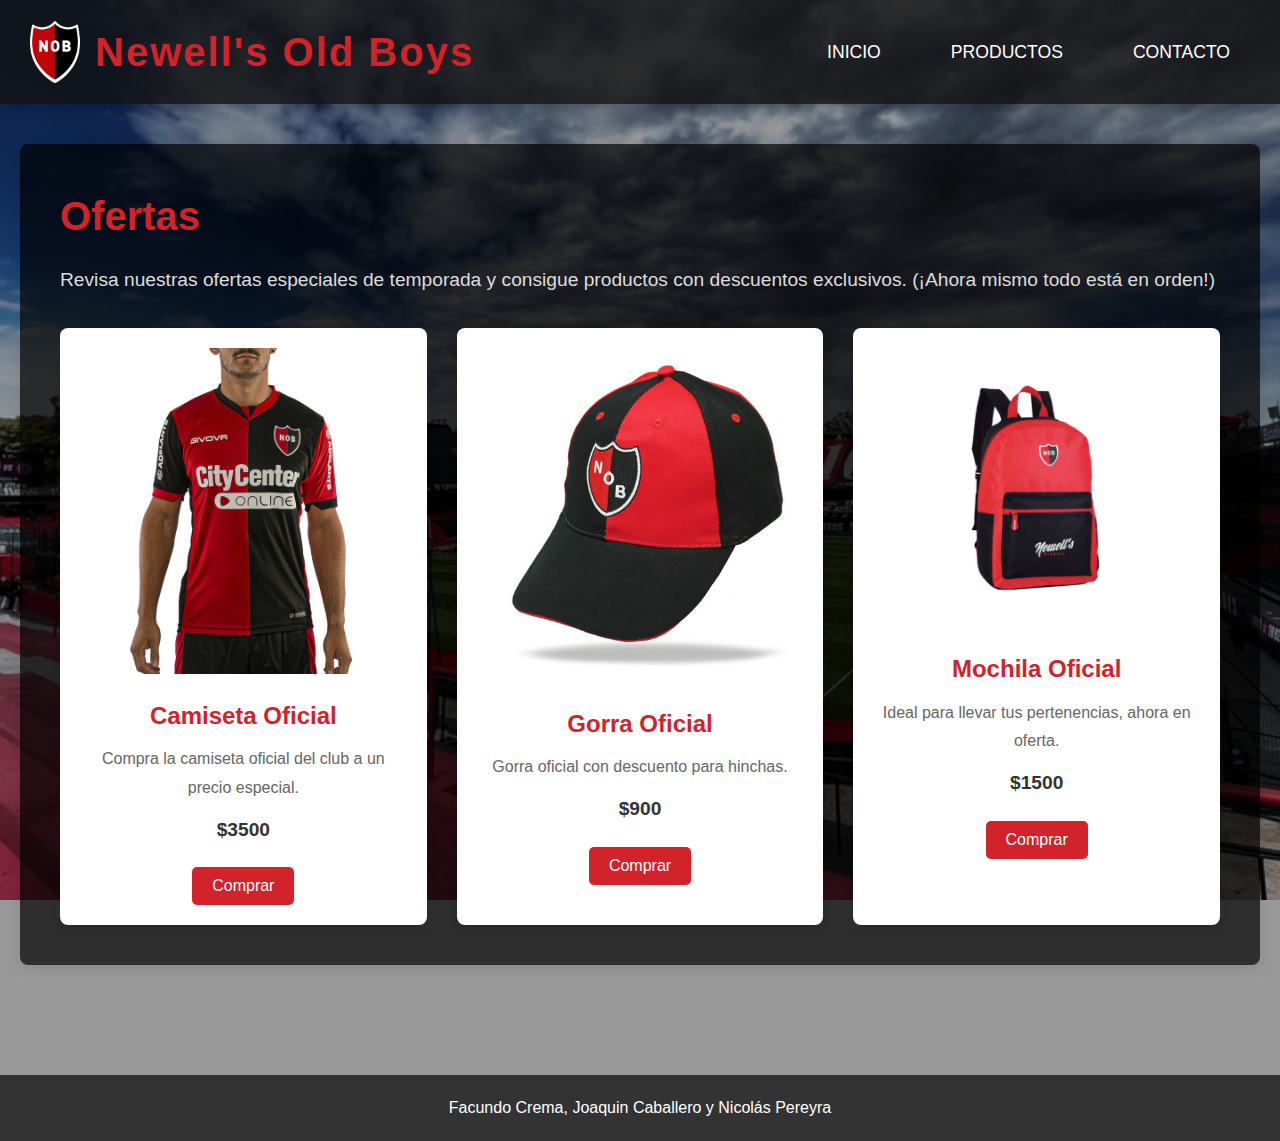
<file: ofertas.html>
<!DOCTYPE html>
<html lang="es">
<head>
    <!-- Definición del conjunto de caracteres y la vista en dispositivos móviles -->
    <meta charset="UTF-8">
    <meta name="viewport" content="width=device-width, initial-scale=1.0">
    <title>Ofertas - Tienda Oficial Newell's Old Boys</title>
    
    <!-- Enlace a la hoja de estilos externa -->
    <link rel="stylesheet" href="styles.css">
</head>
<body>
    <!-- Encabezado de la página -->
    <header>
        <!-- Contenedor del logo -->
        <div class="logo">
            <!-- Imagen del logo de la tienda -->
            <img src="logo.png" alt="Logo de Newell's Old Boys" class="logo-img" />
            <!-- Nombre del club -->
            <h1>Newell's Old Boys</h1>
        </div>
        
        <!-- Barra de navegación -->
        <nav>
            <!-- Lista de enlaces de navegación -->
            <ul>
                <li><a href="index.html">Inicio</a></li>
                <li><a href="productos.html">Productos</a></li>
                <li><a href="ubicacion.html">Contacto</a></li>
            </ul>
        </nav>
    </header>

    <!-- Contenido principal de la página -->
    <main>
        <!-- Sección de ofertas -->
        <section id="ofertas" class="section">
            <!-- Título de la sección -->
            <h2>Ofertas</h2>
            <!-- Descripción introductoria de las ofertas -->
            <p>Revisa nuestras ofertas especiales de temporada y consigue productos con descuentos exclusivos. (¡Ahora mismo todo está en orden!)</p>
            
            <!-- Galería de productos en oferta -->
            <div class="product-gallery">
                <!-- Producto 1: Camiseta en oferta -->
                <div class="product">
                    <img src="camiseta.png" alt="Camiseta Oficial en Oferta" />
                    <h3>Camiseta Oficial</h3>
                    <p>Compra la camiseta oficial del club a un precio especial.</p>
                    <!-- Precio rebajado -->
                    <p class="price">$3500</p>
                    <!-- Botón para comprar -->
                    <button class="buy-btn">Comprar</button>
                </div>
                
                <!-- Producto 2: Gorra en oferta -->
                <div class="product">
                    <img src="gorro.png" alt="Gorra Oficial en Oferta" />
                    <h3>Gorra Oficial</h3>
                    <p>Gorra oficial con descuento para hinchas.</p>
                    <!-- Precio rebajado -->
                    <p class="price">$900</p>
                    <!-- Botón para comprar -->
                    <button class="buy-btn">Comprar</button>
                </div>
                
                <!-- Producto 3: Mochila en oferta -->
                <div class="product">
                    <img src="mochila.png" alt="Mochila Oficial en Oferta" />
                    <h3>Mochila Oficial</h3>
                    <p>Ideal para llevar tus pertenencias, ahora en oferta.</p>
                    <!-- Precio rebajado -->
                    <p class="price">$1500</p>
                    <!-- Botón para comprar -->
                    <button class="buy-btn">Comprar</button>
                </div>
            </div>
        </section>
    </main>

    <!-- Pie de página -->
    <footer>
        <!-- Créditos de los creadores -->
        <p>Facundo Crema, Joaquin Caballero y Nicolás Pereyra</p>
    </footer>
</body>
</html>
</file>
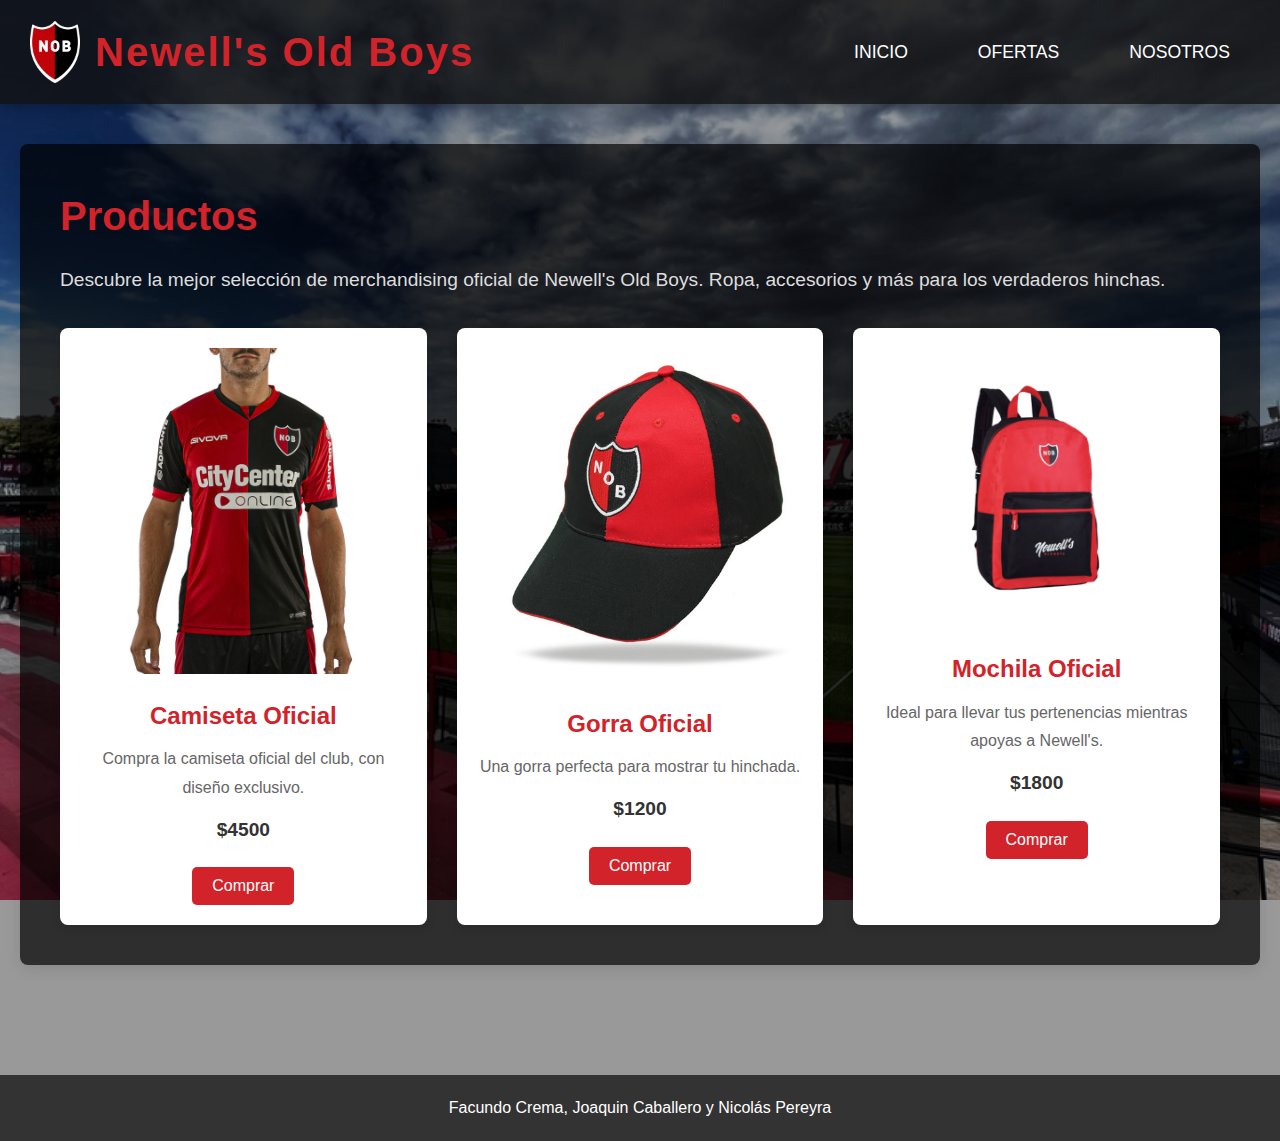
<file: productos.html>
<!DOCTYPE html>
<html lang="es">
<head>
    <!-- Configuración básica de metadatos -->
    <meta charset="UTF-8">
    <meta name="viewport" content="width=device-width, initial-scale=1.0">
    <title>Productos - Tienda Oficial Newell's Old Boys</title>
    <!-- Enlace a la hoja de estilos externa -->
    <link rel="stylesheet" href="styles.css">
    
    <!-- Script para cerrar el menú de navegación en dispositivos móviles al hacer clic en un enlace -->
    <script>
        document.addEventListener('DOMContentLoaded', function () {
            // Para cada enlace en la barra de navegación
            document.querySelectorAll('nav ul li a').forEach(link => {
                // Al hacer clic en un enlace, se cierra el menú de hamburguesa
                link.addEventListener('click', () => {
                    document.getElementById('menu-toggle').checked = false;
                });
            });
        });
    </script>
</head>
<body>
    <!-- Encabezado de la página -->
    <header>
        <div class="logo">
            <!-- Imagen del logo con un tamaño ajustado -->
            <img src="logo.png" alt="Logo de Newell's Old Boys" class="logo-img" />
            <!-- Título de la tienda -->
            <h1>Newell's Old Boys</h1>
        </div>

        <!-- Barra de navegación -->
        <nav>
            <!-- Checkbox para el menú móvil (activo cuando se selecciona el menú) -->
            <input type="checkbox" id="menu-toggle" class="menu-toggle">
            <!-- Etiqueta de tipo hamburguesa, que se usa para abrir y cerrar el menú en dispositivos pequeños -->
            <label for="menu-toggle" class="hamburger">
                <!-- Icono de menú tipo hamburguesa, tres barras -->
                <div class="bar"></div>
                <div class="bar"></div>
                <div class="bar"></div>
            </label>
            
            <!-- Enlaces de navegación -->
            <ul>
                <li><a href="index.html">Inicio</a></li>
                <li><a href="ofertas.html">Ofertas</a></li>
                <li><a href="ubicacion.html">Nosotros</a></li>
            </ul>
        </nav>
    </header>

    <!-- Contenido principal de la página -->
    <main>
        <!-- Sección de productos -->
        <section id="productos" class="section">
            <h2>Productos</h2>
            <p>Descubre la mejor selección de merchandising oficial de Newell's Old Boys. Ropa, accesorios y más para los verdaderos hinchas.</p>
            
            <!-- Galería de productos -->
            <div class="product-gallery">
                <!-- Producto 1: Camiseta -->
                <div class="product">
                    <img src="camiseta.png" alt="Camiseta Oficial" />
                    <h3>Camiseta Oficial</h3>
                    <p>Compra la camiseta oficial del club, con diseño exclusivo.</p>
                    <p class="price">$4500</p>
                    <button class="buy-btn">Comprar</button>
                </div>

                <!-- Producto 2: Gorra -->
                <div class="product">
                    <img src="gorro.png" alt="Gorra Oficial" />
                    <h3>Gorra Oficial</h3>
                    <p>Una gorra perfecta para mostrar tu hinchada.</p>
                    <p class="price">$1200</p>
                    <button class="buy-btn">Comprar</button>
                </div>

                <!-- Producto 3: Mochila -->
                <div class="product">
                    <img src="mochila.png" alt="Mochila Oficial" />
                    <h3>Mochila Oficial</h3>
                    <p>Ideal para llevar tus pertenencias mientras apoyas a Newell's.</p>
                    <p class="price">$1800</p>
                    <button class="buy-btn">Comprar</button>
                </div>
            </div>
        </section>
    </main>

    <!-- Pie de página -->
    <footer>
        <!-- Créditos del desarrollo de la tienda -->
        <p>Facundo Crema, Joaquin Caballero y Nicolás Pereyra</p>
    </footer>
</body>
</html>
</file>
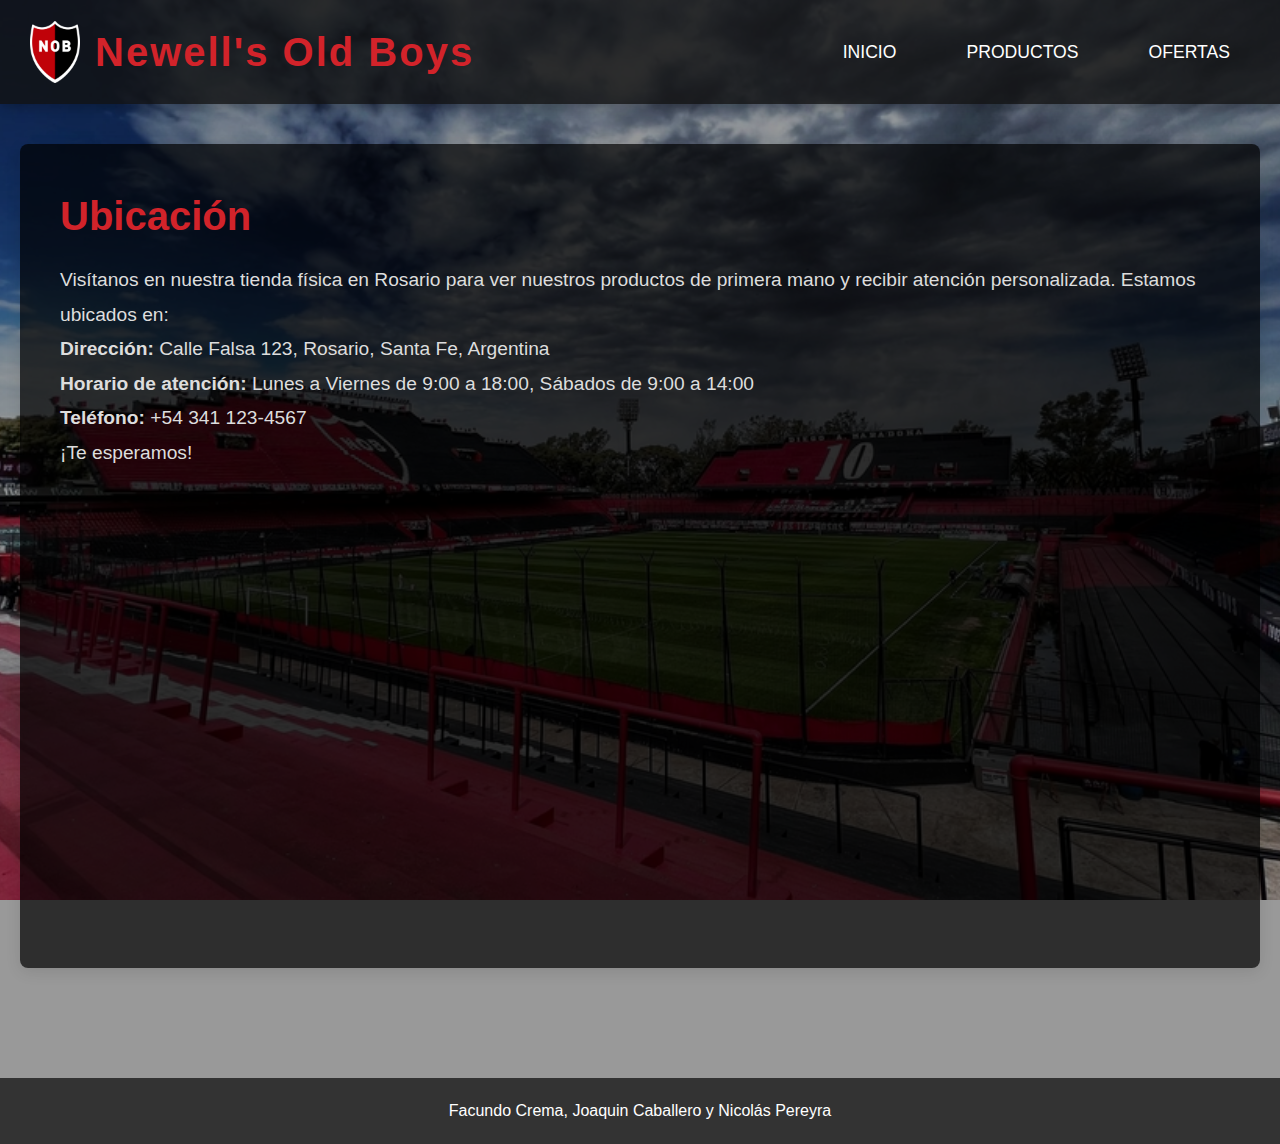
<file: ubicacion.html>
<!DOCTYPE html>
<html lang="es">
<head>
    <!-- Definición del conjunto de caracteres y la vista en dispositivos móviles -->
    <meta charset="UTF-8">
    <meta name="viewport" content="width=device-width, initial-scale=1.0">
    <title>Ubicación - Tienda Oficial Newell's Old Boys</title>
    
    <!-- Enlace a la hoja de estilos externa -->
    <link rel="stylesheet" href="styles.css">
</head>
<body>
    <!-- Encabezado de la página -->
    <header>
        <!-- Contenedor del logo -->
        <div class="logo">
            <!-- Imagen del logo de la tienda -->
            <img src="logo.png" alt="Logo de Newell's Old Boys" class="logo-img" />
            <!-- Nombre del club -->
            <h1>Newell's Old Boys</h1>
        </div>
        
        <!-- Barra de navegación -->
        <nav>
            <!-- Lista de enlaces de navegación -->
            <ul>
                <li><a href="index.html">Inicio</a></li>
                <li><a href="productos.html">Productos</a></li>
                <li><a href="ofertas.html">Ofertas</a></li>
            </ul>
        </nav>
    </header>

    <!-- Contenido principal de la página -->
    <main>
        <!-- Sección de Ubicación -->
        <section class="section">
            <!-- Título de la sección -->
            <h2>Ubicación</h2>
            
            <!-- Descripción de la ubicación de la tienda -->
            <p>Visítanos en nuestra tienda física en Rosario para ver nuestros productos de primera mano y recibir atención personalizada. Estamos ubicados en:</p>
            
            <!-- Información de la tienda: Dirección -->
            <p><strong>Dirección:</strong> Calle Falsa 123, Rosario, Santa Fe, Argentina</p>
            
            <!-- Información de la tienda: Horario de atención -->
            <p><strong>Horario de atención:</strong> Lunes a Viernes de 9:00 a 18:00, Sábados de 9:00 a 14:00</p>
            
            <!-- Información de la tienda: Teléfono -->
            <p><strong>Teléfono:</strong> +54 341 123-4567</p>
            
            <!-- Mensaje de bienvenida -->
            <p>¡Te esperamos!</p>

            <!-- Mapa de ubicación de Google Maps -->
            <div class="map">
                <iframe
                    src="https://www.google.com/maps/embed?pb=!1m18!1m12!1m3!1d3305.4579863680825!2d-54.9686277!3d-34.9676266!2m3!1f0!2f0!3f0!3m2!1i1024!2i768!4f13.1!3m3!1m2!1s0x95a53371f7c27911%3A0x1a3f0e5b1c6054d!2sIsla%20Gorriti!5e0!3m2!1ses!2sar!4v1699886543210!5m2!1ses!2sar"
                    width="100%" height="450" style="border:0;" allowfullscreen="" loading="lazy"></iframe>
            </div>
        </section>
    </main>

    <!-- Pie de página -->
    <footer>
        <!-- Créditos de los creadores -->
        <p>Facundo Crema, Joaquin Caballero y Nicolás Pereyra</p>
    </footer>
</body>
</html>
</file>
<file: styles.css>
/* Reiniciar el margen y padding, y ajustar el modelo de caja */
* {
    margin: 0;
    padding: 0;
    box-sizing: border-box;
    font-family: 'Helvetica Neue', Helvetica, Arial, sans-serif; /* Fuente general */
}

/* Fondo de la página con una imagen y estilo fijo */
body {
    background-image: url('newellsfondo.jpg');
    background-size: cover; /* Asegura que la imagen cubra toda la pantalla */
    background-position: center; /* Centra la imagen de fondo */
    background-attachment: fixed; /* Fija el fondo mientras se desplaza el contenido */
    color: #fff; /* Color de texto blanco */
    line-height: 1.6; /* Mejora la legibilidad */
    position: relative;
}

/* Superponer una capa oscura sobre la imagen de fondo */
body::before {
    content: ""; /* Crea una capa vacía */
    position: absolute;
    top: 0;
    left: 0;
    right: 0;
    bottom: 0;
    background-color: rgba(0, 0, 0, 0.4); /* Capa semitransparente */
    z-index: -1; /* Coloca la capa detrás del contenido */
}

/* Encabezado con color de fondo semitransparente */
header {
    background-color: rgba(17, 17, 17, 0.8); /* Fondo oscuro y semitransparente */
    color: white;
    display: flex;
    justify-content: space-between; /* Espaciado entre logo y menú */
    align-items: center; /* Centra el contenido verticalmente */
    padding: 20px 30px;
    box-shadow: 0 4px 10px rgba(0, 0, 0, 0.2); /* Sombra para resaltar */
}

/* Estilo del logotipo */
.logo h1 {
    font-size: 2.5rem;
    font-weight: bold;
    color: #d2232a; /* Rojo característico del club */
    letter-spacing: 2px;
}

/* Estilo del subtítulo del logotipo */
.logo p {
    font-size: 1.1rem;
    opacity: 0.8;
    font-weight: 600;
}

/* Lista de navegación */
nav ul {
    list-style: none; /* Elimina los puntos de la lista */
    display: flex;
    gap: 30px; /* Espaciado entre los elementos de la lista */
}

/* Estilos de los enlaces de navegación */
nav a {
    text-decoration: none; /* Elimina el subrayado */
    color: white;
    font-weight: 500;
    font-size: 1.1rem;
    text-transform: uppercase; /* Convierte el texto a mayúsculas */
    padding: 12px 20px;
    transition: background-color 0.3s ease, transform 0.3s ease; /* Efecto de transición */
    border-radius: 5px;
}

/* Efecto hover en los enlaces */
nav a:hover {
    background-color: #b81f22; /* Cambio de color al pasar el ratón */
    transform: scale(1.05); /* Efecto de aumento */
}

/* Icono de menú tipo hamburguesa para dispositivos móviles */
nav .hamburger {
    display: none; /* Oculta el menú por defecto */
    cursor: pointer;
    flex-direction: column;
    gap: 5px;
}

/* Barras del icono hamburguesa */
nav .hamburger .bar {
    width: 30px;
    height: 3px;
    background-color: white;
    border-radius: 5px;
}

/* Espaciado alrededor del contenido principal */
main {
    padding: 40px 20px;
}

/* Sección con fondo oscuro y bordes redondeados */
.section {
    background-color: rgba(0, 0, 0, 0.7); /* Fondo oscuro con opacidad */
    padding: 40px;
    margin-bottom: 30px;
    border-radius: 8px;
    box-shadow: 0 4px 15px rgba(0, 0, 0, 0.1); /* Sombra para resaltar */
    transition: transform 0.3s ease, box-shadow 0.3s ease;
}

/* Estilos del título de cada sección */
.section h2 {
    font-size: 2.5rem;
    color: #d2232a;
    margin-bottom: 15px;
}

/* Estilos del texto en las secciones */
.section p {
    font-size: 1.2rem;
    color: #ddd; /* Color de texto gris claro */
    line-height: 1.8;
}

/* Estilos del pie de página */
footer {
    background-color: #111; /* Fondo oscuro */
    color: white;
    text-align: center;
    padding: 20px 0;
    margin-top: 40px;
}

/* Galería de productos con rejilla adaptable */
.product-gallery {
    display: grid;
    grid-template-columns: repeat(auto-fill, minmax(280px, 1fr)); /* Diseño adaptable con columnas */
    gap: 30px;
    margin-top: 30px;
}

/* Tarjeta de cada producto */
.product {
    background-color: #fff; /* Fondo blanco */
    padding: 20px;
    text-align: center;
    border-radius: 8px;
    box-shadow: 0 4px 10px rgba(0, 0, 0, 0.1); /* Sombra para resaltar */
    transition: transform 0.3s ease, box-shadow 0.3s ease;
    overflow: hidden;
}

/* Imagen del producto */
.product img {
    max-width: 100%; /* Asegura que la imagen no se desborde */
    height: auto;
    border-radius: 8px;
    transition: transform 0.3s ease; /* Efecto de transición en la imagen */
}

/* Título del producto */
.product h3 {
    font-size: 1.5rem;
    color: #d2232a;
    margin-top: 15px;
}

/* Descripción del producto */
.product p {
    font-size: 1rem;
    color: #666; /* Color gris para el texto */
    margin-top: 10px;
}

/* Precio del producto */
.product .price {
    font-size: 1.2rem;
    font-weight: bold;
    color: #333; /* Color oscuro para el precio */
    margin-top: 10px;
}

/* Botón de compra */
.product .buy-btn {
    background-color: #d2232a; /* Fondo rojo */
    color: white;
    font-size: 1rem;
    padding: 10px 20px;
    border: none;
    border-radius: 5px;
    cursor: pointer;
    margin-top: 20px;
    transition: background-color 0.3s ease;
}

/* Efecto hover en el botón de compra */
.product .buy-btn:hover {
    background-color: #a71f22; /* Cambio de color al pasar el ratón */
}

/* Efecto hover en la tarjeta de producto */
.product:hover {
    transform: translateY(-10px); /* Efecto de desplazamiento hacia arriba */
    box-shadow: 0 10px 20px rgba(0, 0, 0, 0.1); /* Sombra más pronunciada */
}

/* Efecto de zoom en la imagen del producto */
.product img:hover {
    transform: scale(1.1); /* Aumento de tamaño en hover */
}

/* Ocultar el checkbox del menú desplegable */
#menu-toggle {
    display: none;
}

/* Estilos para pantallas pequeñas */
@media (max-width: 768px) {
    /* Menú desplegable en dispositivos móviles */
    nav ul {
        list-style: none;
        display: flex;
        flex-direction: column; /* Organiza los elementos en columna */
        background-color: rgba(17, 17, 17, 0.9);
        width: 100%;
        margin-top: 10px;
        text-align: center;
        padding: 20px 0;
        position: absolute;
        top: 70px;
        left: 0;
        transform: translateY(-200%); /* Inicialmente oculto */
        transition: transform 0.3s ease;
    }

    /* Mostrar el menú desplegable cuando el checkbox está activado */
    #menu-toggle:checked + .hamburger + ul {
        transform: translateY(0); /* Muestra el menú */
    }

    /* Mostrar el icono hamburguesa en móviles */
    nav .hamburger {
        display: flex;
    }
}

/* Efecto de desplazamiento suave */
html {
    scroll-behavior: smooth;
}

/* Estilos básicos para el footer */
footer {
    text-align: center;
    padding: 20px;
    background-color: #333;
    color: #fff;
}

/* Estilos para los iconos de redes sociales */
.social-icons img {
    width: 24px;
    margin: 0 5px;
    vertical-align: middle; /* Alineación de los iconos */
}

/* Estilos para el logo y el título */
.logo {
    display: flex;
    align-items: center;
}

.logo-img {
    width: 50px; /* Ajusta el tamaño del logo */
    margin-right: 15px; /* Espaciado entre el logo y el título */
}
</file>
